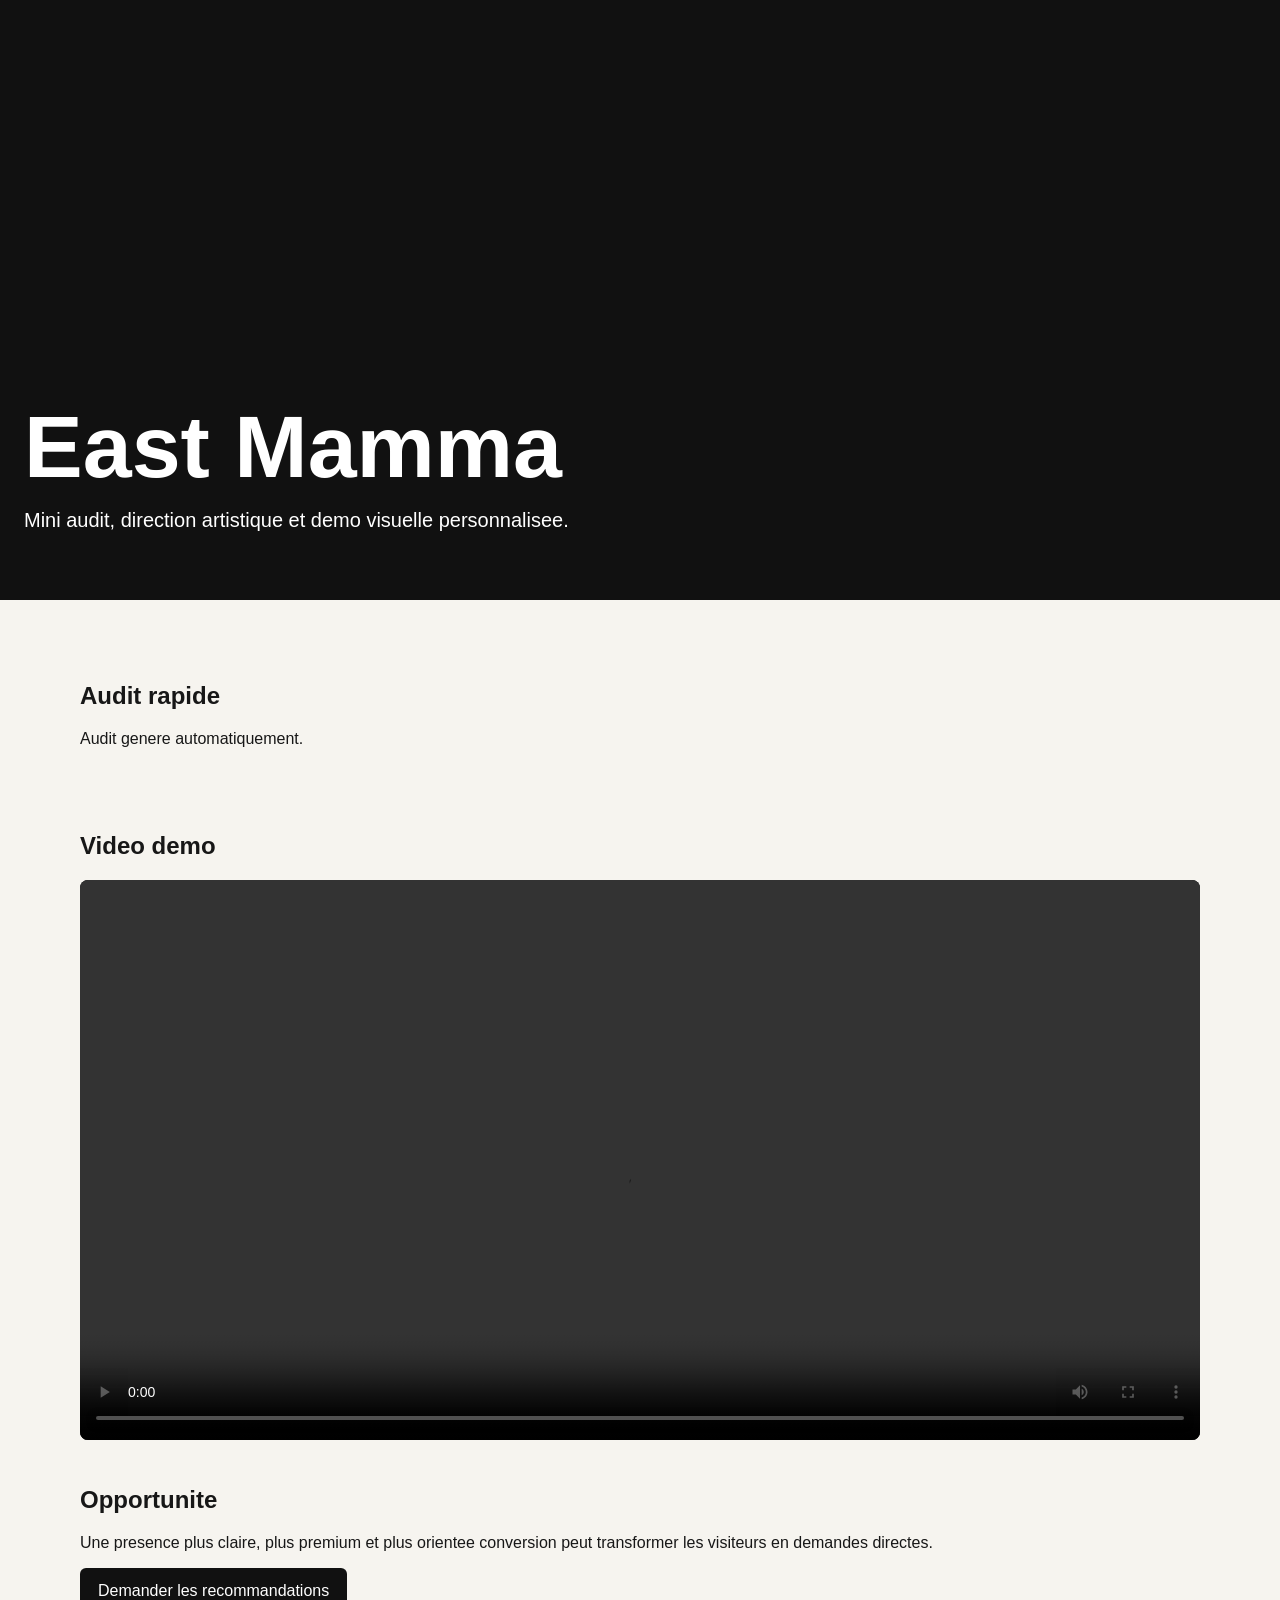
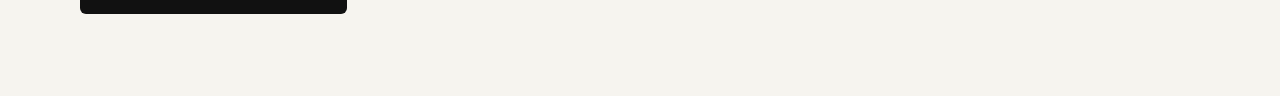
<file: lead-factory/east-mamma-30a0de15/20260527T235842Z/index.html>
<!doctype html><html lang="fr"><head><meta charset="utf-8"><meta name="viewport" content="width=device-width,initial-scale=1"><title>Demo East Mamma</title><style>body{margin:0;font-family:Inter,Arial,sans-serif;background:#f6f4ef;color:#171717}header{min-height:56vh;background:#111;color:white;display:grid;align-content:end;padding:48px 24px}header h1{font-size:clamp(38px,7vw,88px);line-height:.95;margin:0 0 16px}header p{font-size:20px;max-width:760px}main{max-width:1120px;margin:auto;padding:40px 20px}.grid{display:grid;grid-template-columns:repeat(auto-fit,minmax(220px,1fr));gap:14px}figure{margin:0;background:white;border-radius:8px;overflow:hidden}img{width:100%;aspect-ratio:16/10;object-fit:cover;display:block}figcaption{padding:10px 12px;font-size:13px}section{margin:42px 0}video{width:100%;border-radius:8px;background:#000}.cta{display:inline-block;background:#111;color:white;padding:14px 18px;border-radius:6px;text-decoration:none}</style></head><body><header><div><h1>East Mamma</h1><p>Mini audit, direction artistique et demo visuelle personnalisee.</p></div></header><main><section><h2>Audit rapide</h2><p>Audit genere automatiquement.</p></section><section class="grid"></section><section><h2>Video demo</h2><video controls playsinline src="https://raw.githubusercontent.com/Dineora-Marketing-Agency/website/main/lead-factory/east-mamma-30a0de15/20260527T235842Z/video/demo.mp4"></video></section><section><h2>Opportunite</h2><p>Une presence plus claire, plus premium et plus orientee conversion peut transformer les visiteurs en demandes directes.</p><a class="cta" href="mailto:">Demander les recommandations</a></section></main></body></html>
</file>
